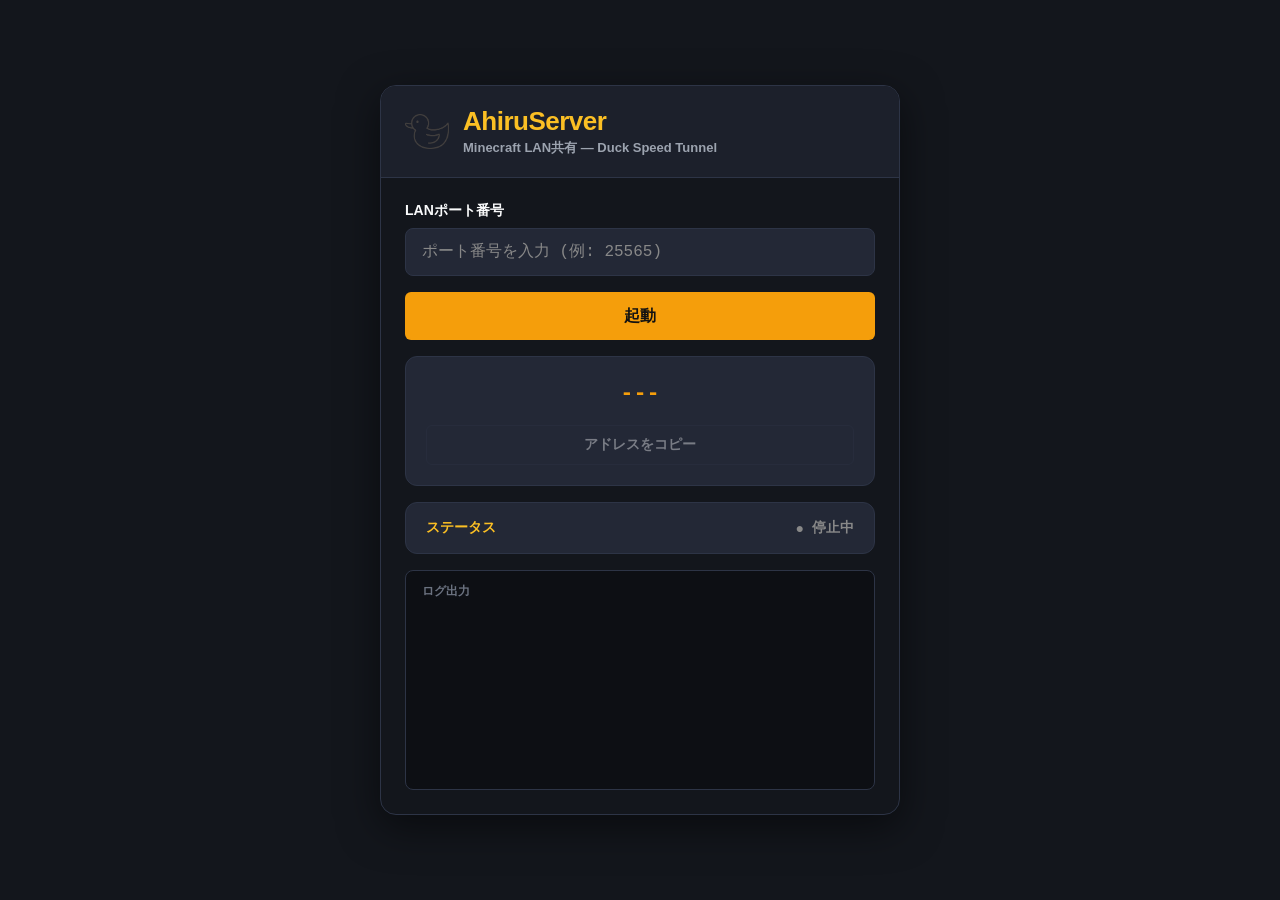
<file: index.html>
<!DOCTYPE html>
<html lang="ja">
<head>
  <meta charset="UTF-8">
  <meta name="viewport" content="width=device-width, initial-scale=1.0">
  <title>AhiruServer - Minecraft LAN共有</title>
  <link rel="stylesheet" href="style.css">
</head>
<body>
  <div class="app-container">
    <!-- ヘッダー (Hero Panel) -->
    <header class="header-panel">
      <div class="header-content">
        <div class="title-box">
          <div class="logo-container">
            <img src="logo.png" alt="AhiruServer Logo" class="logo-img">
            <div class="logo-text">
              <h1 class="title">AhiruServer</h1>
              <p class="subtitle">Minecraft LAN共有 — Duck Speed Tunnel</p>
            </div>
          </div>
        </div>
      </div>
    </header>

    <!-- メインコンテンツ -->
    <main class="main-content">
      <!-- ポート入力エリア -->
      <div class="form-panel">
        <label for="port-input" class="form-label">LANポート番号</label>
        <input 
          type="number" 
          id="port-input" 
          name="port_input_no_autofill"
          class="port-input" 
          placeholder="ポート番号を入力 (例: 25565)" 
          value=""
          min="1" 
          max="65535" 
          autocomplete="new-password"
        >
      </div>

      <!-- 起動/停止ボタン -->
      <button id="toggle-btn" class="toggle-btn">起動</button>

      <!-- 共有アドレス表示エリア -->
      <div class="info-card">
        <div class="domain-display" id="domain-display">---</div>
        <button id="copy-btn" class="copy-btn" disabled>アドレスをコピー</button>
      </div>

      <!-- ステータス表示エリア -->
      <div class="status-card">
        <span class="status-header">ステータス</span>
        <div class="status-indicator" id="status-indicator">
          <span class="status-dot" id="status-dot">●</span>
          <span class="status-text" id="status-text">停止中</span>
        </div>
      </div>

      <!-- ログエリア (Carbon Command Layer) -->
      <div class="log-card">
        <div class="log-header">ログ出力</div>
        <div class="log-terminal" id="log-terminal"></div>
      </div>
    </main>
  </div>

  <script src="app.js"></script>
</body>
</html>
</file>
<file: style.css>
/* Duck Theme Design Tokens */
:root {
  --color-bg-canvas: #13161c;
  --color-bg-panel: #1c202b;
  --color-bg-hero: #1c202b;
  --color-bg-surface: #232836;
  --color-bg-carbon: #0d0f14;

  --color-accent-primary: #F59E0B;
  --color-accent-primary-hover: #D97706;
  --color-accent-red: #DC2626;
  --color-accent-red-hover: #B91C1C;
  --color-border: #2d3446;

  --color-text-ink: #FBBF24;
  --color-text-soft: #9CA3AF;
  --color-text-body: #E5E7EB;
  --color-text-muted: #6B7280;
  --color-text-on-dark: #F9FAFB;

  --status-disconnected: #888888;
  --status-connecting: #F39C12;
  --status-online: #2ECC71;
  --status-error: #E74C3C;

  --font-family: 'Meiryo', -apple-system, BlinkMacSystemFont, "Segoe UI", Roboto, sans-serif;
  --font-number: 'Meiryo', Consolas, "Courier New", monospace;
}

* {
  box-sizing: border-box;
  margin: 0;
  padding: 0;
}

body {
  background-color: var(--color-bg-canvas);
  color: var(--color-text-body);
  font-family: var(--font-family);
  display: flex;
  justify-content: center;
  align-items: center;
  min-height: 100vh;
  padding: 20px;
}

.app-container {
  width: 100%;
  max-width: 520px;
  background-color: var(--color-bg-canvas);
  border: 1px solid var(--color-border);
  border-radius: 16px;
  box-shadow: 0 12px 40px rgba(0, 0, 0, 0.5);
  overflow: hidden;
  display: flex;
  flex-direction: column;
}

/* ヘッダー */
.header-panel {
  background-color: var(--color-bg-hero);
  padding: 20px 24px;
  border-bottom: 1px solid var(--color-border);
}

.header-content {
  display: flex;
  justify-content: space-between;
  align-items: center;
  gap: 12px;
}


.logo-container {
  display: flex;
  align-items: center;
  gap: 14px;
}

.logo-img {
  width: 44px;
  height: 44px;
  object-fit: contain;
  border-radius: 8px;
}

.logo-text {
  display: flex;
  flex-direction: column;
}

.title-box .title {
  font-size: 26px;
  font-weight: bold;
  color: var(--color-text-ink);
  letter-spacing: -0.5px;
  line-height: 1.2;
}

.title-box .subtitle {
  font-size: 13px;
  font-weight: bold;
  color: var(--color-text-soft);
  margin-top: 2px;
}

/* メインコンテンツ */
.main-content {
  padding: 24px;
  display: flex;
  flex-direction: column;
  gap: 16px;
}

/* フォーム */
.form-panel {
  display: flex;
  flex-direction: column;
  gap: 8px;
}

.form-label {
  font-size: 14px;
  font-weight: bold;
  color: var(--color-text-on-dark);
}

.port-input {
  width: 100%;
  height: 48px;
  background-color: var(--color-bg-surface);
  border: 1px solid var(--color-border);
  border-radius: 8px;
  padding: 0 16px;
  color: var(--color-text-ink);
  font-family: var(--font-number);
  font-size: 16px;
  font-weight: bold;
  outline: none;
  transition: border-color 0.2s, box-shadow 0.2s;
  -moz-appearance: textfield;
}

/* 数値入力のスピンボタン（数字増減ボタン）を非表示化 */
.port-input::-webkit-outer-spin-button,
.port-input::-webkit-inner-spin-button {
  -webkit-appearance: none;
  margin: 0;
}

.port-input::placeholder {
  color: #888888;
  font-weight: normal;
}

.port-input:focus {
  border-color: var(--color-accent-primary);
  box-shadow: 0 0 0 2px rgba(245, 158, 11, 0.2);
}

.port-input:disabled {
  opacity: 0.6;
  cursor: not-allowed;
}

/* 起動/停止ボタン */
.toggle-btn {
  width: 100%;
  height: 48px;
  background-color: var(--color-accent-primary);
  color: #121212;
  font-family: var(--font-family);
  font-size: 16px;
  font-weight: bold;
  border: none;
  border-radius: 6px;
  cursor: pointer;
  transition: background-color 0.2s, transform 0.1s;
  display: flex;
  justify-content: center;
  align-items: center;
}

.toggle-btn:hover {
  background-color: var(--color-accent-primary-hover);
}

.toggle-btn:active {
  transform: scale(0.99);
}

.toggle-btn.active {
  background-color: var(--color-accent-red);
  color: var(--color-text-on-dark);
}

.toggle-btn.active:hover {
  background-color: var(--color-accent-red-hover);
}

.toggle-btn:disabled {
  opacity: 0.5;
  cursor: not-allowed;
}

/* 共有アドレスカード */
.info-card {
  background-color: var(--color-bg-surface);
  border: 1px solid var(--color-border);
  border-radius: 12px;
  padding: 20px;
  display: flex;
  flex-direction: column;
  align-items: center;
  gap: 16px;
}

.domain-display {
  font-family: var(--font-number);
  font-size: 22px;
  font-weight: bold;
  color: var(--color-accent-primary);
  word-break: break-all;
  text-align: center;
  min-height: 32px;
  display: flex;
  align-items: center;
}

.copy-btn {
  width: 100%;
  height: 40px;
  background-color: var(--color-bg-surface);
  color: var(--color-text-on-dark);
  font-family: var(--font-family);
  font-size: 14px;
  font-weight: bold;
  border: 1px solid var(--color-border);
  border-radius: 6px;
  cursor: pointer;
  transition: background-color 0.2s, border-color 0.2s;
}

.copy-btn:hover:not(:disabled) {
  background-color: #333333;
}

.copy-btn:disabled {
  opacity: 0.4;
  cursor: not-allowed;
}

/* ステータスカード */
.status-card {
  background-color: var(--color-bg-surface);
  border: 1px solid var(--color-border);
  border-radius: 12px;
  padding: 16px 20px;
  display: flex;
  justify-content: space-between;
  align-items: center;
}

.status-header {
  font-size: 14px;
  font-weight: bold;
  color: var(--color-text-ink);
}

.status-indicator {
  display: flex;
  align-items: center;
  gap: 8px;
  font-size: 14px;
  font-weight: bold;
  color: var(--status-disconnected);
}

.status-dot {
  font-size: 14px;
}

/* ログカード */
.log-card {
  background-color: var(--color-bg-carbon);
  border: 1px solid var(--color-border);
  border-radius: 8px;
  padding: 12px 16px;
  display: flex;
  flex-direction: column;
  gap: 8px;
  height: 220px;
}

.log-header {
  font-size: 12px;
  font-weight: bold;
  color: var(--color-text-muted);
}

.log-terminal {
  flex: 1;
  overflow-y: auto;
  font-family: var(--font-number);
  font-size: 12px;
  line-height: 1.5;
  color: var(--color-text-body);
  white-space: pre-wrap;
  word-break: break-all;
}

/* スクロールバー装飾 */
.log-terminal::-webkit-scrollbar {
  width: 6px;
}

.log-terminal::-webkit-scrollbar-track {
  background: var(--color-bg-carbon);
}

.log-terminal::-webkit-scrollbar-thumb {
  background: #2a3040;
  border-radius: 3px;
}

.log-terminal::-webkit-scrollbar-thumb:hover {
  background: #3b445c;
}
</file>
